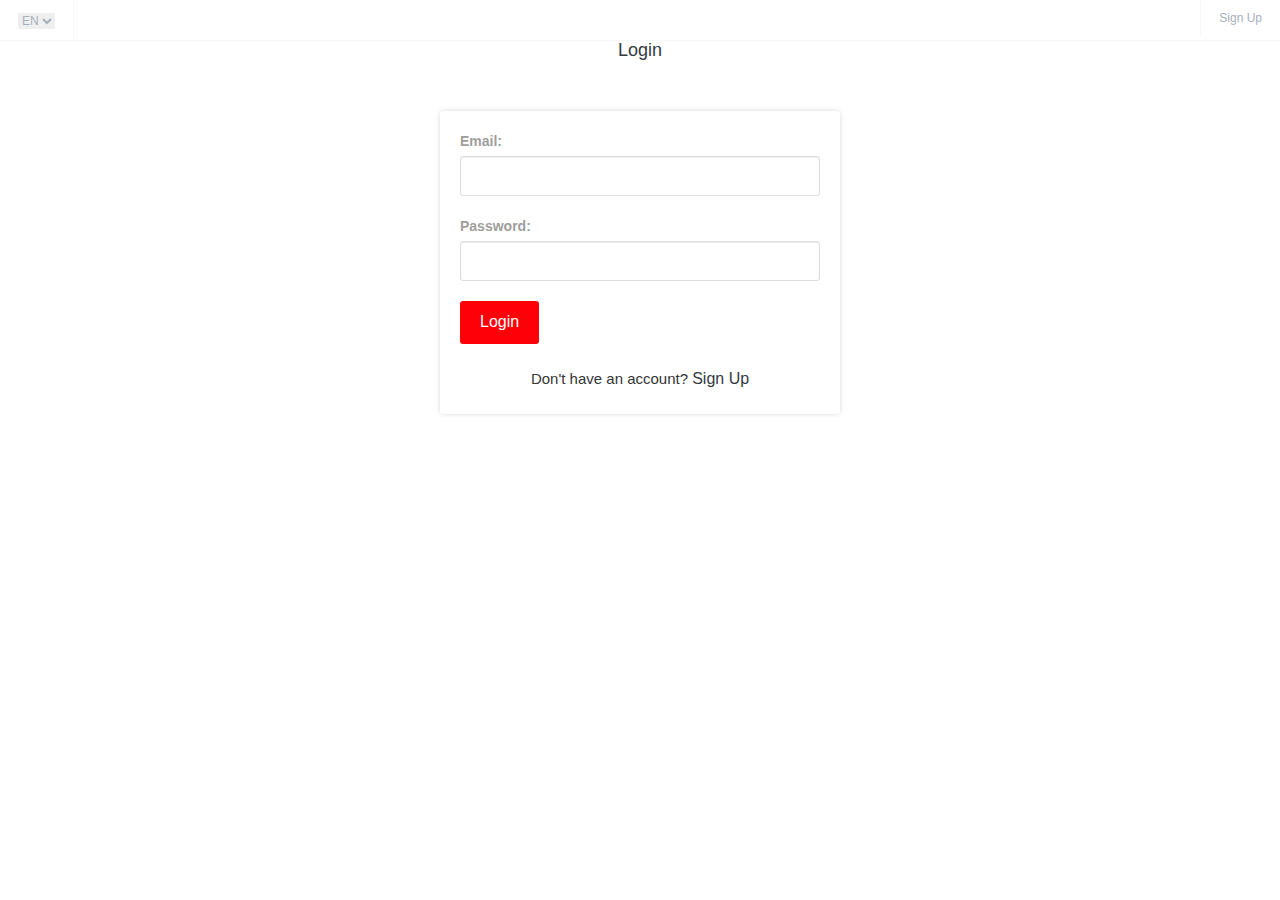
<file: login.html>
<!doctype html>
<html lang="en">

<head>
    <meta charset="utf-8">
    <meta name="viewport" content="width=device-width, initial-scale=1">
    <title>Login - Phishing Detection</title>
    <link rel="stylesheet" href="assets/css/bootstrap.min.css">
    <link rel="stylesheet" href="assets/css/lss.css">
</head>

<body>
    <!-- Header Start -->
    <header id="header-top" class="header-top">
        <ul>
            <li>
                <div class="header-top-left">
                    <ul>
                        <li class="select-opt">
                            <select name="language" id="language">
                                <option value="default">EN</option>
                            </select>
                        </li>
                    </ul>
                </div>
            </li>
            <li class="head-responsive-right pull-right">
                <div class="header-top-right">
                    <ul>
                        <li class="header-top-contact">
                            <a href="signup.html">Sign Up</a>
                        </li>
                    </ul>
                </div>
            </li>
        </ul>
    </header><!--/.header-top-->
    <!-- Header End -->

    <div class="container">
        <h2 class="text-center">Login</h2>
        <form action="dashboard.html" method="POST" class="login-form">
            <div class="form-group">
                <label for="email">Email:</label>
                <input type="email" class="form-control" id="email" name="email" required>
            </div>
            <div class="form-group">
                <label for="password">Password:</label>
                <input type="password" class="form-control" id="password" name="password" required>
            </div>
            <button type="submit" class="btn btn-primary">Login</button>
            <p class="text-center">Don't have an account? <a href="signup.html">Sign Up</a></p>
        </form>
    </div>

    <script src="assets/js/script.js"></script>
</body>

</html>
</file>
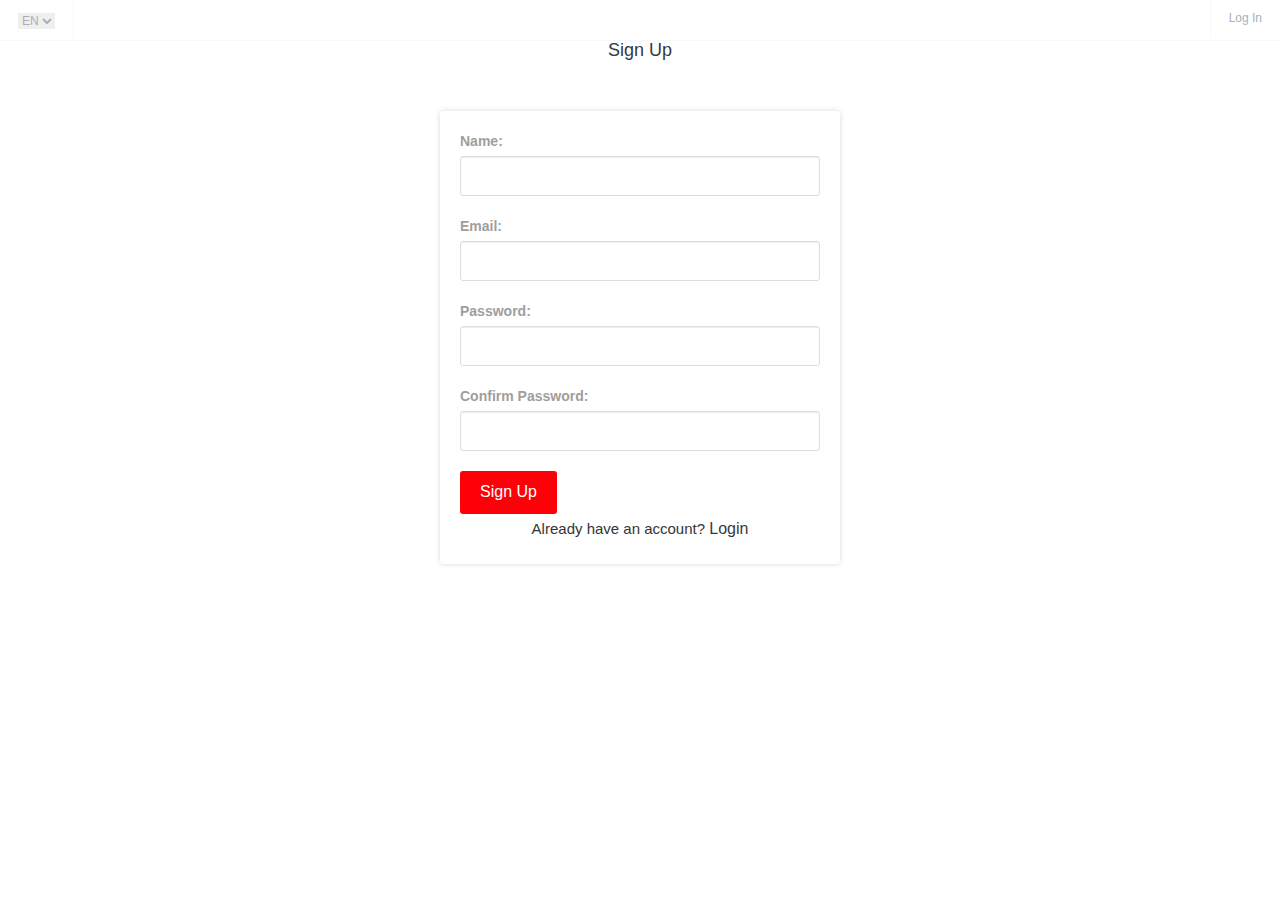
<file: signup.html>
<!doctype html>
<html lang="en">

<head>
    <meta charset="utf-8">
    <meta name="viewport" content="width=device-width, initial-scale=1">
    <title>Sign Up - Phishing Detection</title>
    <link rel="stylesheet" href="assets/css/bootstrap.min.css">
    <link rel="stylesheet" href="assets/css/lss.css">
</head>

<body>
    <!-- Header Start -->
    <header id="header-top" class="header-top">
        <ul>
            <li>
                <div class="header-top-left">
                    <ul>
                        <li class="select-opt">
                            <select name="language" id="language">
                                <option value="default">EN</option>
                            </select>
                        </li>
                    </ul>
                </div>
            </li>
            <li class="head-responsive-right pull-right">
                <div class="header-top-right">
                    <ul>
                        <li class="header-top-contact">
                            <a href="login.html">Log In</a>
                        </li>
                    </ul>
                </div>
            </li>
        </ul>
    </header><!--/.header-top-->
    <!-- Header End -->

    <div class="container">
        <h2 class="text-center">Sign Up</h2>
        <form action="dashboard.html" method="POST" class="signup-form">
            <div class="form-group">
                <label for="name">Name:</label>
                <input type="text" class="form-control" id="name" name="name" required>
            </div>
            <div class="form-group">
                <label for="email">Email:</label>
                <input type="email" class="form-control" id="email" name="email" required>
            </div>
            <div class="form-group">
                <label for="password">Password:</label>
                <input type="password" class="form-control" id="password" name="password" required>
            </div>
            <div class="form-group">
                <label for="confirm-password">Confirm Password:</label>
                <input type="password" class="form-control" id="confirm-password" name="confirm-password" required>
            </div>
            <button type="submit" class="btn btn-primary">Sign Up</button>
            <p class="text-center">Already have an account? <a href="login.html">Login</a></p>
        </form>
    </div>

    <script src="assets/js/script.js"></script>
</body>

</html>
</file>
<file: assets/css/lss.css>
/*==================================
font-family: 'Roboto', sans-serif;
==================================== */


/*=========== TABLE OF CONTENTS ===========

1. Login
2. Signup
==========================================*/

/*-------------------------------------
		General css (Reset code)
--------------------------------------*/
* {
    padding: 0;
    margin: 0;
}

* {
    -webkit-box-sizing: border-box;
    -moz-box-sizing: border-box;
    -o-box-sizing: border-box;
    -ms-box-sizing: border-box;
    box-sizing: border-box;
}

body {
    font-family: 'Poppins', sans-serif;
    font-size: 14px;
    color: #a09e9c;
    text-transform: initial;
    max-width: 1920px;
    margin: 0 auto;
    overflow-x: hidden;
}

a, a:hover, a:active, a:focus {
    display: inline-block;
    text-decoration: none;
    color: #343a3f;
    font-size: 16px;
    padding: 0;
    font-weight: 500;
    text-transform: capitalize;
}

h1, h2, h3, h4, h5, h6 {
    margin: 0;
    color: #343a3f;
    font-size: 18px;
    font-weight: 500;
    text-transform: capitalize;
}

p {
    margin: 0;
    color: #353535;
    font-size: 15px;
    line-height: 1.9;
    text-transform: initial;
}

img {
    border: none;
    max-width: 100%;
    height: auto;
}

ul {
    padding: 0;
    margin: 0 auto;
    list-style: none;
}

ul li {
    list-style: none;
}

select, input, textarea, button {
    box-shadow: none;
    outline: 0 !important;
}

button {
    background: transparent;
    border: 0;
    font-size: 12px;
}

html, body {
    height: 100%;
}

[placeholder]:focus::-webkit-input-placeholder {
    -webkit-transition: opacity 0.3s 0.3s ease;
    -moz-transition: opacity 0.3s 0.3s ease;
    -ms-transition: opacity 0.3s 0.3s ease;
    -o-transition: opacity 0.3s 0.3s ease;
    transition: opacity 0.3s 0.3s ease;
    opacity: 0;
}


/*-------------------------------------
         Header-top
--------------------------------------*/
.header-top {
    border-bottom: 1px solid #f6f8fa;
}

.header-top ul li {
    display: inline-block;
}

.header-top-left li, .header-top-right li {
    display: inline-block;
}

.select-opt, .header-top-contact {
    padding: 10px 18px;
    border-right: 1px solid #f6f8fa;
}

.header-top-contact {
    border-right: 0;
    border-left: 1px solid #f6f8fa;
    font-size: 12px;
}

.select-opt select {
    border: none;
    cursor: pointer;
    color: #a7b0ba;
    font-size: 12px;
    font-weight: 300;
}

.select-opt option {
    color: #a7b0ba;
    text-transform: uppercase;
}

.header-top-right ul li a {
    color: #a7b0ba;
    font-size: 12px;
    font-weight: 300;
}


/*-------------------------------------
     Footer
--------------------------------------*/
.footer-menu {padding: 45px 0;}
.footer-menu .navbar-header{padding:0;}
.footer-menu .navbar-header a.navbar-brand,.footer-menu.footer-menu .navbar-header a.navbar-brand:hover,.footer-menu .navbar-header a.navbar-brand:focus{
    padding:0;
    height: 0;
}
.footer-menu ul.footer-menu-item{text-align: right;}
.footer-menu ul.footer-menu-item li{display: inline-block;}
.footer-menu ul.footer-menu-item li a {
    color: #859098;
    font-size: 14px;
    text-transform: uppercase;
    padding-left: 40px;
    -webkit-transition:0.3s linear;
    -moz-transition:0.3s linear;
    -o-transition:0.3s linear;
    transition:0.3s linear;
}
.footer-menu ul.footer-menu-item li a:hover{color: #f43032;}
.hm-footer-copyright {
    padding: 40px 0;
    border-top: 1px solid #e1e5eb;
}
.hm-footer-copyright p,.hm-footer-copyright p a {
    color: #a5adb3;
    font-size: 14px;
    font-weight: 400;
    text-transform: capitalize;
}
.footer-social {text-align: right;}
.footer-social .fa-phone:before {
    position: relative;
    top: 2px;
}
.footer-social a ,.footer-social span {
    display: inline-block;
    color: #afb4bf;
    font-size: 14px;
    margin-left: 15px;
    -webkit-transition: .3s; 
    -moz-transition:.3s; 
    -ms-transition:.3s; 
    -o-transition:.3s;
    transition: .3s;
}
.footer-social a {
    width: 35px;
    height: 35px;
    line-height: 35px;
    background: #eef2f6;
    text-align: center;
    border-radius: 50%;
}
.footer-social span {margin-right:15px;margin-left: 0;color: #a5adb3;}
.footer-social span:hover{color: #ff545a;}
.footer-social a:hover {background:#ff545a;color: #fff;}



/*===============================
    Login & Signup
===============================*/


.login-form, .signup-form {
    max-width: 400px;
    margin: 50px auto;
    padding: 20px;
    background: #fff;
    border-radius: 3px;
    box-shadow: 0 0px 5px rgba(71,71,71,.2);
}

.login-form h2, .signup-form h2 {
    font-size: 24px;
    font-weight: 500;
    text-transform: uppercase;
    letter-spacing: 1.3px;
    margin-bottom: 24px;
}

.login-form .form-group, .signup-form .form-group {
    margin-bottom: 20px;
}

.login-form .form-control, .signup-form .form-control {
    height: 40px;
    padding: 10px;
    font-size: 16px;
    border: 1px solid #ddd;
    border-radius: 3px;
}

.login-form .btn-primary, .signup-form .btn-primary {
    background: #fd0008;
    color: #fff;
    padding: 10px 20px;
    font-size: 16px;
    border: none;
    border-radius: 3px;
    cursor: pointer;
}

.login-form .btn-primary:hover, .signup-form .btn-primary:hover {
    background: #f43032;
}

.login-form p {
    text-align: center;
    margin-top: 20px;
}

/*===============================
    Scan
===============================*/

.welcome-hero {
    padding: 50px 0; /* Padding for the scan section */
    background: #f8f9fa; /* Light background for contrast */
}

.welcome-hero-txt {
    text-align: center; /* Center the title */
}

.welcome-hero-txt h2 {
    font-size: 28px; /* Font size for the title */
    color: #343a3f; /* Dark text color */
    font-weight: 700; /* Bold font weight */
    margin-bottom: 20px; /* Space below the title */
}

.welcome-hero-serch-box {
    display: flex;
    justify-content: center; /* Center the search box */
    margin-top: 20px; /* Space above the search box */
}

.welcome-hero-form {
    display: flex;
    width: 100%; /* Full width */
}

.single-welcome-hero-form {
    flex: 1; /* Take available space */
    margin-right: 10px; /* Space between input and button */
}

.single-welcome-hero-form input {
    height: 50px; /* Height for the input */
    border: 1px solid #ced4da; /* Light border */
    border-radius: 5px; /* Rounded corners */
    padding: 10px; /* Padding inside input */
    font-size: 16px; /* Font size for input */
}

.welcome-hero-btn {
    height: 50px; /* Height for the button */
    padding: 0 20px; /* Padding for button */
    border: none; /* No border */
    border-radius: 5px; /* Rounded corners */
    background-color: #ff545a; /* Button color */
    color: #fff; /* White text */
    cursor: pointer; /* Pointer cursor */
    transition: background-color 0.3s; /* Smooth transition */
}

.welcome-hero-btn:hover {
    background-color: #f43032; /* Darker shade on hover */
}

/* Result Display */
#scanResult {
    margin-top: 20px; /* Space above the result display */
    text-align: center; /* Center the result text */
    font-size: 18px; /* Font size for result text */
    color: #343a3f; /* Dark text color */
}


/*===============================
    Scroll Top
===============================*/
#scroll-Top  .return-to-top {
    position: fixed;
    right: 30px;
    bottom: 30px;
    display: none;
    width: 40px;
    line-height: 40px;
    height: 40px;
    text-align: center;
    font-size: 20px;
    cursor: pointer;
    color: #fff;
    background:#ff545a;
	border:1px solid #ff545a;
	border-radius:50%;
	-webkit-transition: .5s; 
	-moz-transition:.5s; 
	-ms-transition:.5s; 
	-o-transition:.5s;
    transition: .5s;
	z-index: 2;
}
#scroll-Top  .return-to-top:hover {
    background:#f43032;
	border:1px solid #ff545a;
}

#scroll-Top  .return-to-top i{
    position:relative;
    bottom:0;

}

#scroll-Top  .return-to-top i{
    position: relative;
    animation-name: example;
    animation-direction: alternate;
    animation-iteration-count: infinite;
    animation-duration:1s;
}
@keyframes example {
    0%   {bottom:0px;}
    100%  {bottom:7px;}
}
/*========================Thank you=================
</file>
